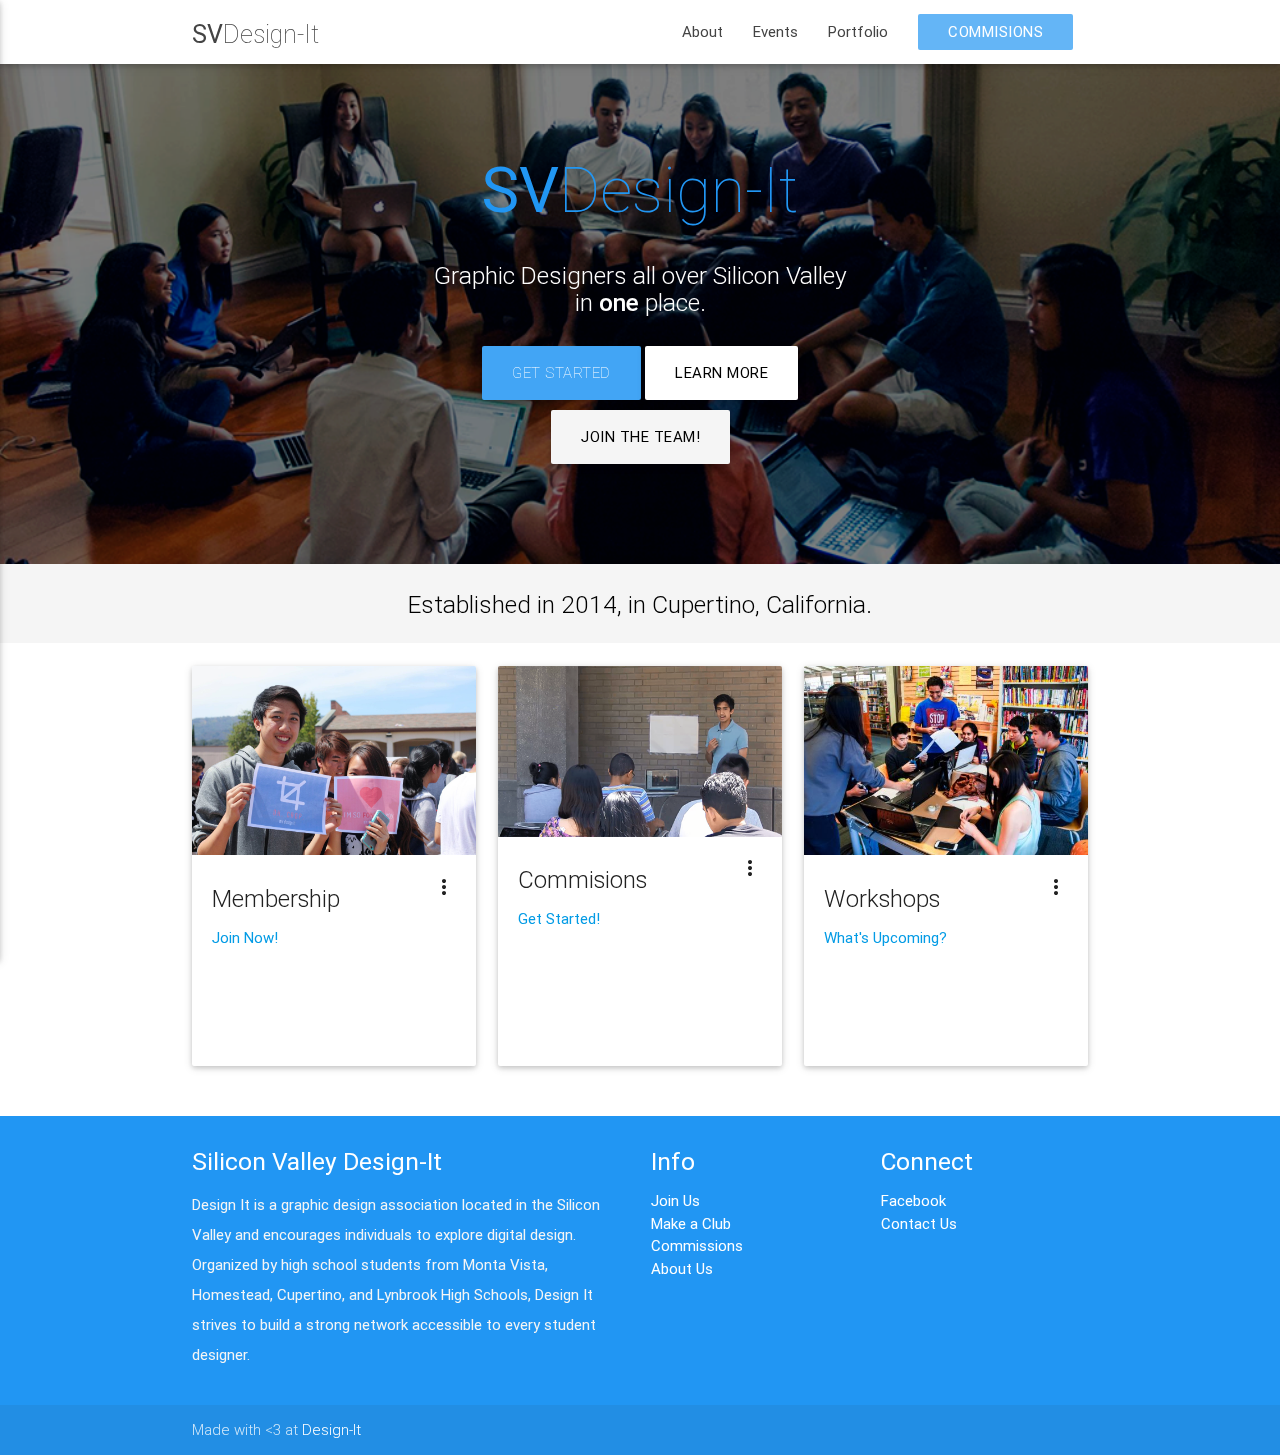
<file: index.html>
<!DOCTYPE html>
<html lang="en">
<head>
  <meta http-equiv="Content-Type" content="text/html; charset=UTF-8"/>
  <meta name="viewport" content="width=device-width, initial-scale=1, maximum-scale=1.0, user-scalable=no"/>
  <link rel="stylesheet" href="https://cdnjs.cloudflare.com/ajax/libs/animate.css/3.5.2/animate.min.css">

  <title>Silicon Valley Design-It</title>

  <!-- CSS  -->
  <link href="https://fonts.googleapis.com/icon?family=Material+Icons" rel="stylesheet">
  <link href="css/materialize.css" type="text/css" rel="stylesheet" media="screen,projection"/>
  <link href="css/style.css" type="text/css" rel="stylesheet" media="screen,projection"/>
  <style>
  #logo{
    font-size: 25px;
  }
  .weight{
    font-weight: lighter;
  }
  #ask{
    background-color: #f5f5f5;
  }
  #load_screen{
	background: #fff;
	opacity: 1;
	position: fixed;
    z-index:10;
	top: 0px;
	width: 100%;
	height: 1600px;
 }
 #load_screen > #loading{
	color:#FFF;
	width:120px;
	height:24px;
	margin: 300px auto;
 }
 .space{
   padding: 5px;
 }

 </style>
</head>

<body>
<div id="load_screen"><div id="loading">loading document</div></div>
  <nav class="transparent" role="navigation">
    <div class="nav-wrapper container">
      <a id="logo-container" href="index.html" class="brand-logo"><span id="logo">SV<span class="weight">Design-It</span></span></a>
      <ul class="right hide-on-med-and-down">
        <li><a href="about.html">About</a></li>
        <li><a href="events.html">Events</a></li>
        <li><a href="portfolio.html">Portfolio</a></li>
        <li><a href="commisions.html"class="waves-effect waves-light blue lighten-2 btn z-depth-0">Commisions</a></li>
      </ul>
      <ul id="nav-mobile" class="side-nav">
        <li><a href="about.html">About</a></li>
        <li><a href="events.html">Events</a></li>
        <li><a href="portfolio.html">Portfolio</a></li>
        <li><a href="commisions.html">Commisions</a></li>      </ul>
      <a href="index.html" data-activates="nav-mobile" class="button-collapse"><i class="material-icons">menu</i></a>
    </div>
  </nav>

  <div id="index-banner" class="parallax-container">
    <div class="section no-pad-bot">
      <div class="container">
        <br><br>
        <h1 class="header center blue-text blue-lighten-2 animated fadeInDown">SV<span class="weight">Design-It</span></h1>
        <div class="row center">
          <h5 class="header col s12 light white-text">Graphic Designers all over Silicon Valley<br>in <strong>one</strong> place.</h5>
        </div>
        <div class="row center">
          <a href="about.html"  class="btn-large waves-effect waves-light blue lighten-1"><span class="weight">Get Started</span></a>
          <a href="#learn"  class="btn-large waves-effect waves-light black-text white z-depth-1">Learn More</a>
          <div class="space"></div>
          <a  class="btn-large waves-effect waves-light black-text grey lighten-4 z-depth-1 animated wobble" href="https://docs.google.com/document/d/1emFvAKXNBnwnF85l_Po4W4bmSJLCtCNG5DQdGZ8zGAU/edit?usp=sharing", 4000)">Join The Team!</a>
        </div>
        <br><br>
      </div>
    </div>
    <div class="parallax"><img src="images/bg2.png" ></div>
  </div>

  <div class="section" id="ask">
    <div class="container">
      <center><h5 class="header col s12 light black-text">Established in 2014, in Cupertino, California.    </h5>
    </div>
  </div>

  <div class="container">
    <div class="section">
  <div class="row" id="learn">
       <div class="col s12 m4">
         <div class="card medium">
           <div class="card-image waves-effect waves-block waves-light">
             <img class="activator" src="images/promo1.jpg">
           </div>
           <div class="card-content">
   <span class="card-title activator grey-text text-darken-4">Membership<i class="material-icons right">more_vert</i></span>
   <p><a href="https://docs.google.com/forms/d/e/1FAIpQLSfvrk7toWFTqjBstyLBvbohVYLNB1J-5grRZd-rmRKyLDX29Q/viewform?c=0&w=1">Join Now!</a></p>
 </div>
 <div class="card-reveal">
   <span class="card-title grey-text text-darken-4">Membership<i class="material-icons right">close</i></span>
   <p><strong>Design forums</strong> – Get feedback on your designs through a friendly network of Design It members.<br>
<strong>Design showcases</strong> – Display your designs on specific dates and get chances to work with big time companies.<br>
<strong>Socials</strong> – Have fun relaxing and hanging out with other members at parks, restaurants, and participate in activities such as bowling, Sky High and Laser Quest.
</p>
 </div>
         </div>
       </div>

       <div class="col s12 m4">
         <div class="card medium">
           <div class="card-image waves-effect waves-block waves-light">
   <img class="activator" src="images/workshop.png">
 </div>
 <div class="card-content">
   <span class="card-title activator grey-text text-darken-4">Commisions<i class="material-icons right">more_vert</i></span>
   <p><a href="commisions.html">Get Started!</a></p>
 </div>
 <div class="card-reveal">
   <span class="card-title grey-text text-darken-4">Commisions<i class="material-icons right">close</i></span>
   <p>Silicon Valley Design It assists local organizations, both student-lead and professional, in designing fliers to promote specific events hosted by the organization.<br>
     Need a commisions? <a href="commisions.html"class="waves-effect waves-blue btn-flat">Click Here</a></p>

 </div>
         </div>
       </div>

       <div class="col s12 m4">
         <div class="card medium">
           <div class="card-image waves-effect waves-block waves-light">
   <img class="activator" src="images/workshops.jpg">
 </div>
 <div class="card-content">
   <span class="card-title activator grey-text text-darken-4">Workshops<i class="material-icons right">more_vert</i></span>
   <p><a href="events.html">What's Upcoming?</a></p>
 </div>
 <div class="card-reveal">
   <span class="card-title grey-text text-darken-4">Workshops<i class="material-icons right">close</i></span>
   <p>Design It hosts workshops and guest speaker events to culminate the community’s digital design interest. We update our members on all upcoming events!
</p>
 </div>
         </div>
       </div>
     </div>

   </div>
 </div>


  <footer class="page-footer blue">
    <div class="container">
       <div class="row">
        <div class="col l6 s12">
          <h5 class="white-text">Silicon Valley Design-It</h5>
          <p class="grey-text text-lighten-4">Design It is a graphic design association located in the Silicon Valley and encourages individuals to explore digital design. Organized by high school students from Monta Vista, Homestead, Cupertino, and Lynbrook High Schools, Design It strives to build a strong network accessible to every student designer. </p>


        </div>
        <div class="col l3 s12">
          <h5 class="white-text">Info</h5>
          <ul>
            <li><a class="white-text" href="https://goo.gl/forms/3kGh4WbuJKeaUEZl2">Join Us</a></li>
            <li><a class="white-text" href="mailto:svdesignit@gmail.com">Make a Club</a></li>
            <li><a class="white-text" href="https://goo.gl/forms/nIIcmO9BBz0YETEr1">Commissions</a></li>
            <li><a class="white-text" href="about.html">About Us</a></li>
          </ul>
        </div>
        <div class="col l3 s12">
          <h5 class="white-text">Connect</h5>
          <ul>
            <li><a class="white-text" href="https://www.facebook.com/svdesignit">Facebook</a></li>
            <li><a class="white-text" href="mailto:svdesignit@gmail.com ">Contact Us</a></li>

          </ul>
        </div>
      </div>
    </div>
  </div>
    <div class="footer-copyright">
      <div class="container">
      Made with <3 at <a class="white-text text-lighten-3" href="http://svdesignit.org">Design-It</a>
      </div>
    </div>
  </footer>


  <!--  Scripts-->
  <script src="https://code.jquery.com/jquery-2.1.1.min.js"></script>
  <script src="js/materialize.js"></script>
  <script src="js/init.js"></script>
  <script>
  window.addEventListener("load", function(){
	var load_screen = document.getElementById("load_screen");
	document.body.removeChild(load_screen);
});

function openTab(){
  window.open("https://docs.google.com/forms/d/e/1FAIpQLSdEyEqZsPzPUu-rF6DtT9piKThGUy02ou56nNk9PVrJ-osKPw/viewform");

}
</script>

  </body>
</html>
</file>
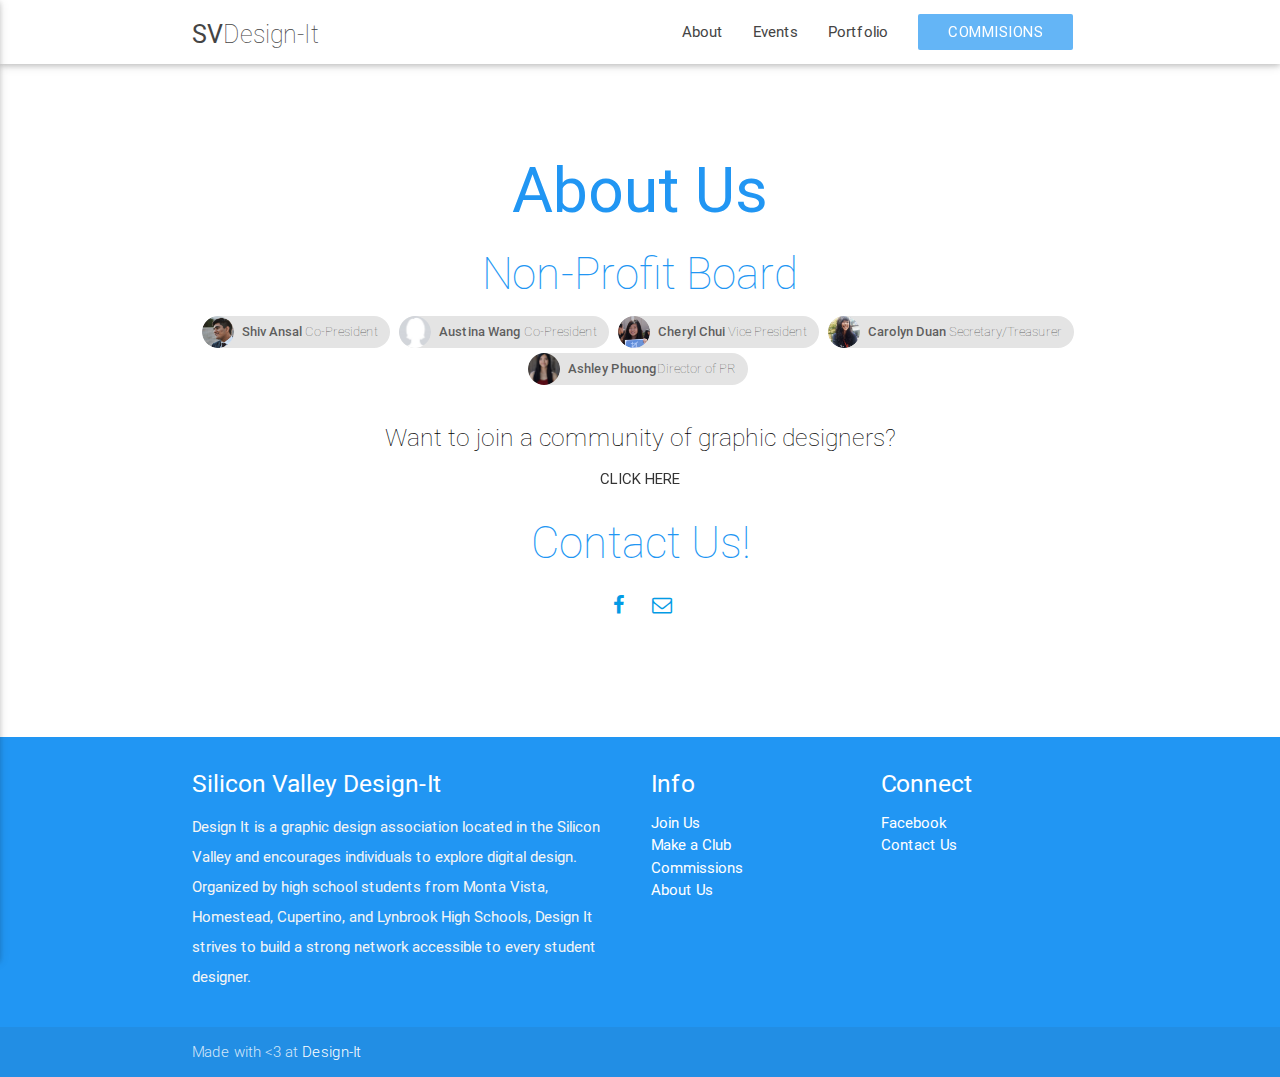
<file: about.html>
<!DOCTYPE html>
<html lang="en">
<head>
  <meta http-equiv="Content-Type" content="text/html; charset=UTF-8"/>
  <meta name="viewport" content="width=device-width, initial-scale=1, maximum-scale=1.0, user-scalable=no"/>
  <link rel="stylesheet" href="https://cdnjs.cloudflare.com/ajax/libs/animate.css/3.5.2/animate.min.css">

  <title>Silicon Valley Design-It</title>

  <!-- CSS  -->
  <link href="https://fonts.googleapis.com/icon?family=Material+Icons" rel="stylesheet">
  <link href="css/materialize.css" type="text/css" rel="stylesheet" media="screen,projection"/>
  <link href="css/style.css" type="text/css" rel="stylesheet" media="screen,projection"/>
  <link rel="stylesheet" href="font-awesome-4.6.3/css/font-awesome.min.css">

  <style>
  #logo{
    font-size: 25px;
  }
  .weight{
    font-weight: lighter;
  }
  #ask{
    background-color: #f5f5f5;
  }
  #font{
    font-size: 15px;
  }
  </style>
</head>
<body>
  <nav class="transparent" role="navigation">
    <div class="nav-wrapper container">
      <a id="logo-container" href="index.html" class="brand-logo"><span id="logo">SV<span class="weight">Design-It</span></span></a>
      <ul class="right hide-on-med-and-down">
        <li><a href="about.html">About</a></li>
        <li><a href="events.html">Events</a></li>
        <li><a href="portfolio.html">Portfolio</a></li>
        <li><a href="commisions.html"class="waves-effect waves-light blue lighten-2 btn z-depth-0">Commisions</a></li>

      </ul>

     <ul id="nav-mobile" class="side-nav">
        <li><a href="about.html">About</a></li>
        <li><a href="events.html">Events</a></li>
        <li><a href="portfolio.html">Portfolio</a></li>
        <li><a href="commisions.html">Commisions</a></li>      </ul>
      <a href="index.html" data-activates="nav-mobile" class="button-collapse"><i class="material-icons">menu</i></a>
    </div>
  </nav>


  <div id="index-banner" class="">
    <div class="section no-pad-bot">
      <div class="container">

            <br><br>
            <h1 class="header center blue-text blue-lighten-2 animated fadeInDown">About Us</span></h1>
            <h3 class="header center blue-text blue-lighten-2"><span class="weight">Non-Profit Board</span></h3>
            <center>

            <div class="chip">
              <img src="images/shiv.png" alt="Contact Person">
              Shiv Ansal <span class="weight">Co-President</span>
            </div>
            <div class="chip">
              <img src="images/austina.png" alt="Contact Person">
              Austina Wang <span class="weight">Co-President</span>
            </div>
            <div class="chip">
              <img src="images/cheryl.png" alt="Contact Person">
              Cheryl Chui <span class="weight">Vice President</span>
            </div>
            <div class="chip">
              <img src="images/carolyn.png" alt="Contact Person">
              Carolyn Duan <span class="weight">Secretary/Treasurer</span>
            </div>
            <div class="chip">
              <img src="images/ashley.png" alt="Contact Person">
                Ashley Phuong<span class="weight">Director of PR</span>
            </div>
          </center>
          <br>
          <center>
          <h5 class="header center black-text blue-lighten-2"><span class="weight">Want to join a community of graphic designers?</span></h5>
          <a href="https://docs.google.com/document/d/1emFvAKXNBnwnF85l_Po4W4bmSJLCtCNG5DQdGZ8zGAU/edit?usp=sharing" class="waves-effect waves-blue btn-flat">Click Here</a>
          <!-- https://goo.gl/forms/3kGh4WbuJKeaUEZl2 -->
        </center>

          <h3 class="header center blue-text blue-lighten-2"><span class="weight">Contact Us!</span></h3>
        <center>
          <a href="https://www.facebook.com/svdesignit">
          <span class="fa-stack fa-lg">

            <i class="fa fa-facebook fa-stack-1x"></i>
          </span>
          </a>
          <a href="mailto:svdesignit@gmail.com">
          <span class="fa-stack fa-lg">

            <i class="fa fa-envelope-o fa-stack-1x"></i>
          </span>
          </a>

        </center>



      </div>
          </div>
        </div>
</div>
</div>

<br>
<br>
<br>
<br>
<br>
<footer class="page-footer blue">
  <div class="container">
     <div class="row">
      <div class="col l6 s12">
        <h5 class="white-text">Silicon Valley Design-It</h5>
        <p class="grey-text text-lighten-4">Design It is a graphic design association located in the Silicon Valley and encourages individuals to explore digital design. Organized by high school students from Monta Vista, Homestead, Cupertino, and Lynbrook High Schools, Design It strives to build a strong network accessible to every student designer. </p>


      </div>
      <div class="col l3 s12">
        <h5 class="white-text">Info</h5>
        <ul>
          <li><a class="white-text" href="https://goo.gl/forms/3kGh4WbuJKeaUEZl2">Join Us</a></li>
          <li><a class="white-text" href="mailto:svdesignit@gmail.com">Make a Club</a></li>
          <li><a class="white-text" href="https://goo.gl/forms/nIIcmO9BBz0YETEr1">Commissions</a></li>
          <li><a class="white-text" href="about.html">About Us</a></li>
        </ul>
      </div>
      <div class="col l3 s12">
        <h5 class="white-text">Connect</h5>
        <ul>
          <li><a class="white-text" href="https://www.facebook.com/svdesignit">Facebook</a></li>
          <li><a class="white-text" href="mailto:svdesignit@gmail.com ">Contact Us</a></li>

        </ul>
      </div>
    </div>
  </div>
</div>
  <div class="footer-copyright">
    <div class="container">
    Made with <3 at <a class="white-text text-lighten-3" href="http://svdesignit.org">Design-It</a>
    </div>
  </div>
</footer>


  <!--  Scripts-->
  <script src="https://code.jquery.com/jquery-2.1.1.min.js"></script>
  <script src="js/materialize.js"></script>
  <script src="js/init.js"></script>

  </body>
</html>
</file>
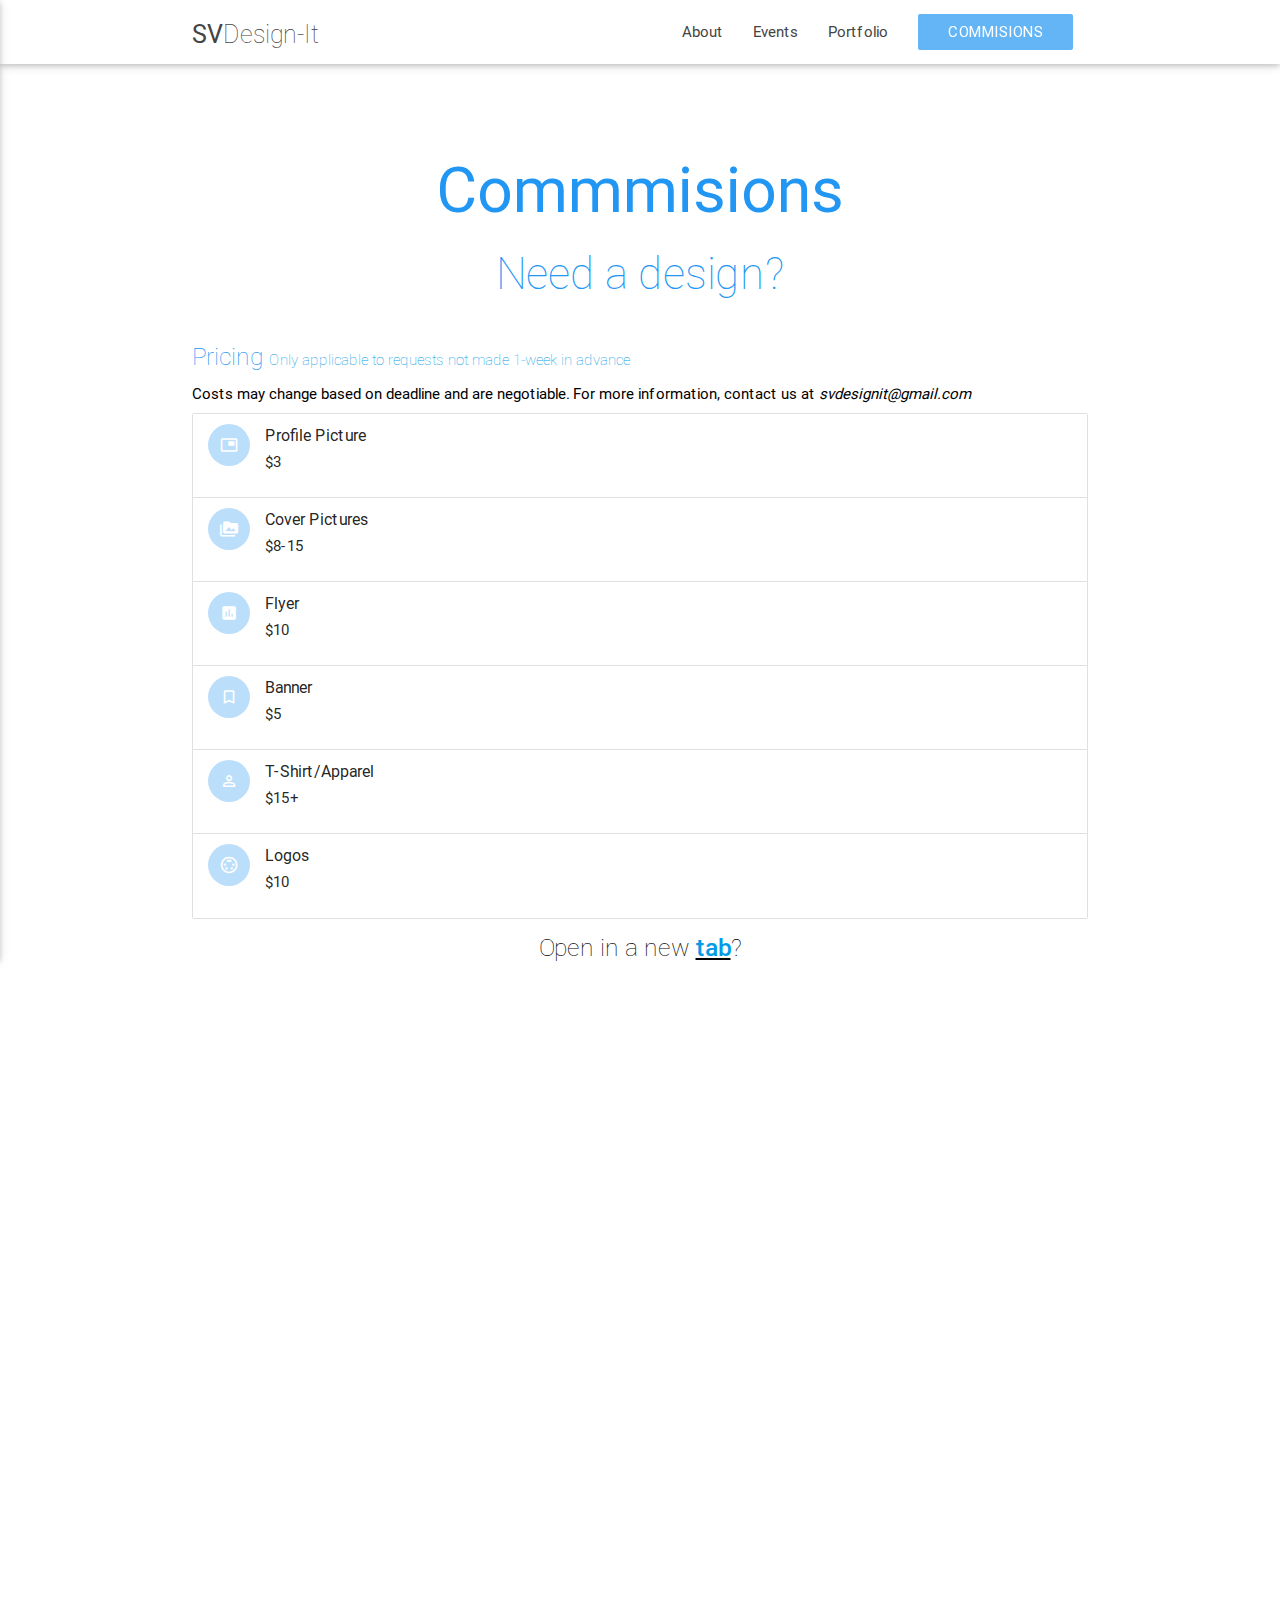
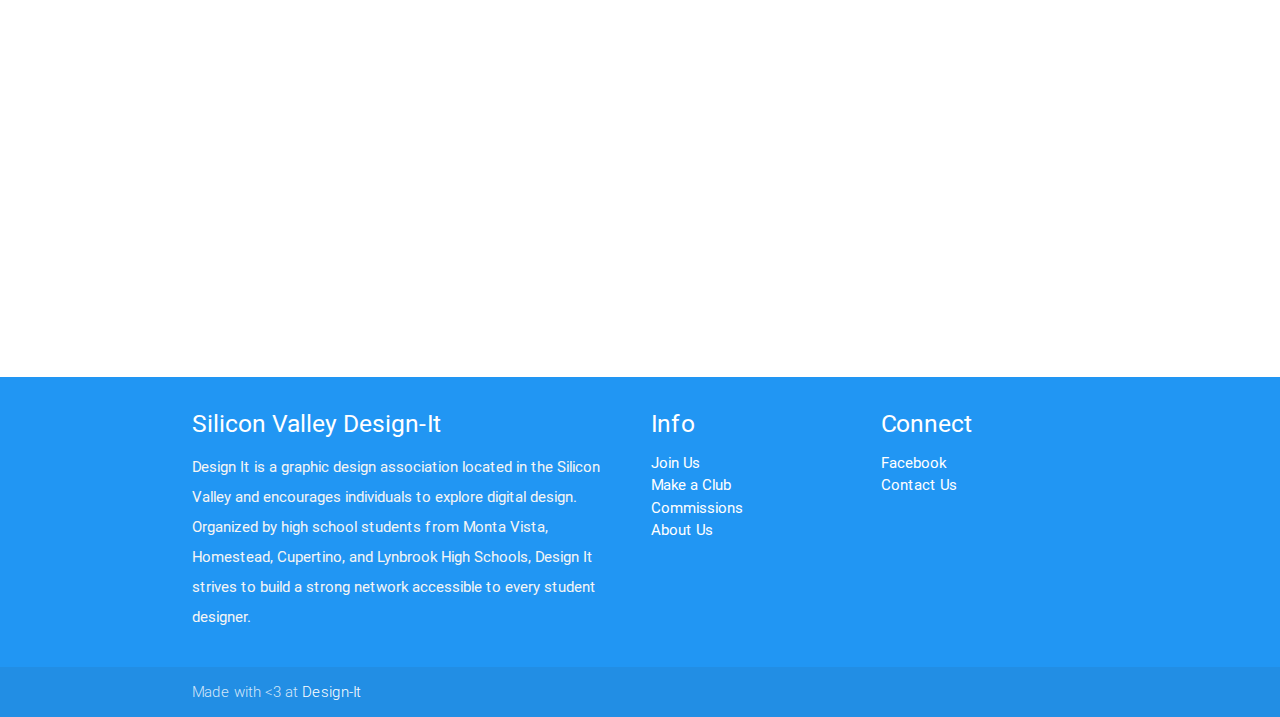
<file: commisions.html>
<!DOCTYPE html>
<html lang="en">
<head>
  <meta http-equiv="Content-Type" content="text/html; charset=UTF-8"/>
  <meta name="viewport" content="width=device-width, initial-scale=1, maximum-scale=1.0, user-scalable=no"/>
  <title>Silicon Valley Design-It</title>

  <!-- CSS  -->
  <link href="https://fonts.googleapis.com/icon?family=Material+Icons" rel="stylesheet">
  <link href="css/materialize.css" type="text/css" rel="stylesheet" media="screen,projection"/>
  <link rel="stylesheet" href="https://cdnjs.cloudflare.com/ajax/libs/animate.css/3.5.2/animate.min.css">
  <link href="css/style.css" type="text/css" rel="stylesheet" media="screen,projection"/>
  <style>
  #logo{
    font-size: 25px;
  }
  .weight{
    font-weight: lighter;
  }
  #ask{
    background-color: #f5f5f5;
  }
  #font{
    font-size: 15px;
  }
  #question{
    font-size: 15px;
    color: black;
  }
  #tab:hover{
    color:orange;

  }
  </style>
</head>
<body>
  <nav class="transparent" role="navigation">
    <div class="nav-wrapper container">
      <a id="logo-container" href="index.html" class="brand-logo"><span id="logo">SV<span class="weight">Design-It</span></span></a>
      <ul class="right hide-on-med-and-down">
        <li><a href="about.html">About</a></li>
        <li><a href="events.html">Events</a></li>
        <li><a href="portfolio.html">Portfolio</a></li>
        <li><a href="commisions.html"class="waves-effect waves-light blue lighten-2 btn z-depth-0">Commisions</a></li>

      </ul>

     <ul id="nav-mobile" class="side-nav">
        <li><a href="about.html">About</a></li>
        <li><a href="events.html">Events</a></li>
        <li><a href="portfolio.html">Portfolio</a></li>
        <li><a href="commisions.html">Commisions</a></li>      </ul>
      <a href="index.html" data-activates="nav-mobile" class="button-collapse"><i class="material-icons">menu</i></a>
    </div>
  </nav>


  <div id="index-banner" class="">
    <div class="section no-pad-bot">
      <div class="container">
        <br><br>
        <h1 class="header center blue-text blue-lighten-2 animated fadeInDown">Commmisions</span></h1>
        <h3 class="header center blue-text blue-lighten-2"><span class="weight">Need a design?</span></h3>
      </div>
    </div>
  </div>
  <div class="section no-pad-bot">
    <div class="container">
      <h5 class="header  blue-text blue-lighten-2"><span class="weight">Pricing <a id="font">Only applicable to requests not made 1-week in advance</a></span></h5>
      <a id="question">Costs may change based on deadline and are negotiable. For more information, contact us at <i>svdesignit@gmail.com</i></a>

  <ul class="collection">
     <li class="collection-item avatar">
       <i class="material-icons circle blue lighten-4">picture_in_picture</i>
       <span class="title">Profile Picture</span>
       <p>$3
       </p>
     </li>
     <li class="collection-item avatar">
       <i class="material-icons circle blue lighten-4">perm_media</i>
       <span class="title">Cover Pictures</span>
       <p>$8-15
       </p>
     </li>

     <li class="collection-item avatar">
       <i class="material-icons circle blue lighten-4">insert_chart</i>
       <span class="title">Flyer</span>
       <p>$10
       </p>
     </li>
     <li class="collection-item avatar">
       <i class="medium material-icons circle blue lighten-4">turned_in_not</i>
       <span class="title">Banner</span>
       <p>$5
       </p>
     </li>
     <li class="collection-item avatar">
       <i class="material-icons circle blue lighten-4">perm_identity</i>
       <span class="title">T-Shirt/Apparel</span>
       <p>$15+
       </p>
     </li>
     <li class="collection-item avatar">
       <i class="material-icons circle blue lighten-4">settings_input_svideo</i>
       <span class="title">Logos</span>
       <p>$10
       </p>
     </li>
   </ul>
   <h5 class="header center black-text "><span class="weight">Open in a new <u><strong><a id="tab" onclick="openTab()">tab</a></strong></u>?</span></h5>

   <center>
   <iframe src="https://docs.google.com/forms/d/e/1FAIpQLSdoopQmBZCKHQiFsZS8UZc99DIWIhLidJdbIwJTLSXz_Q3GhA/viewform?embedded=true" width="700" height="1000" frameborder="0" marginheight="0" marginwidth="0">Loading...</iframe>
 </center>
</div>
</div>
<footer class="page-footer blue">
  <div class="container">
     <div class="row">
      <div class="col l6 s12">
        <h5 class="white-text">Silicon Valley Design-It</h5>
        <p class="grey-text text-lighten-4">Design It is a graphic design association located in the Silicon Valley and encourages individuals to explore digital design. Organized by high school students from Monta Vista, Homestead, Cupertino, and Lynbrook High Schools, Design It strives to build a strong network accessible to every student designer. </p>


      </div>
      <div class="col l3 s12">
        <h5 class="white-text">Info</h5>
        <ul>
          <li><a class="white-text" href="https://goo.gl/forms/3kGh4WbuJKeaUEZl2">Join Us</a></li>
          <li><a class="white-text" href="mailto:svdesignit@gmail.com">Make a Club</a></li>
          <li><a class="white-text" href="https://goo.gl/forms/nIIcmO9BBz0YETEr1">Commissions</a></li>
          <li><a class="white-text" href="about.html">About Us</a></li>
        </ul>
      </div>
      <div class="col l3 s12">
        <h5 class="white-text">Connect</h5>
        <ul>
          <li><a class="white-text" href="https://www.facebook.com/svdesignit">Facebook</a></li>
          <li><a class="white-text" href="mailto:svdesignit@gmail.com ">Contact Us</a></li>

        </ul>
      </div>
    </div>
  </div>
</div>
  <div class="footer-copyright">
    <div class="container">
    Made with <3 at <a class="white-text text-lighten-3" href="http://svdesignit.org">Design-It</a>
    </div>
  </div>
</footer>


  <!--  Scripts-->
  <script src="https://code.jquery.com/jquery-2.1.1.min.js"></script>
  <script src="js/materialize.js"></script>
  <script src="js/init.js"></script>
  <script>
    function openTab(){
      window.open("https://docs.google.com/forms/d/e/1FAIpQLSdoopQmBZCKHQiFsZS8UZc99DIWIhLidJdbIwJTLSXz_Q3GhA/viewform?c=0&w=1");

    }
  </script>

  </body>
</html>
</file>
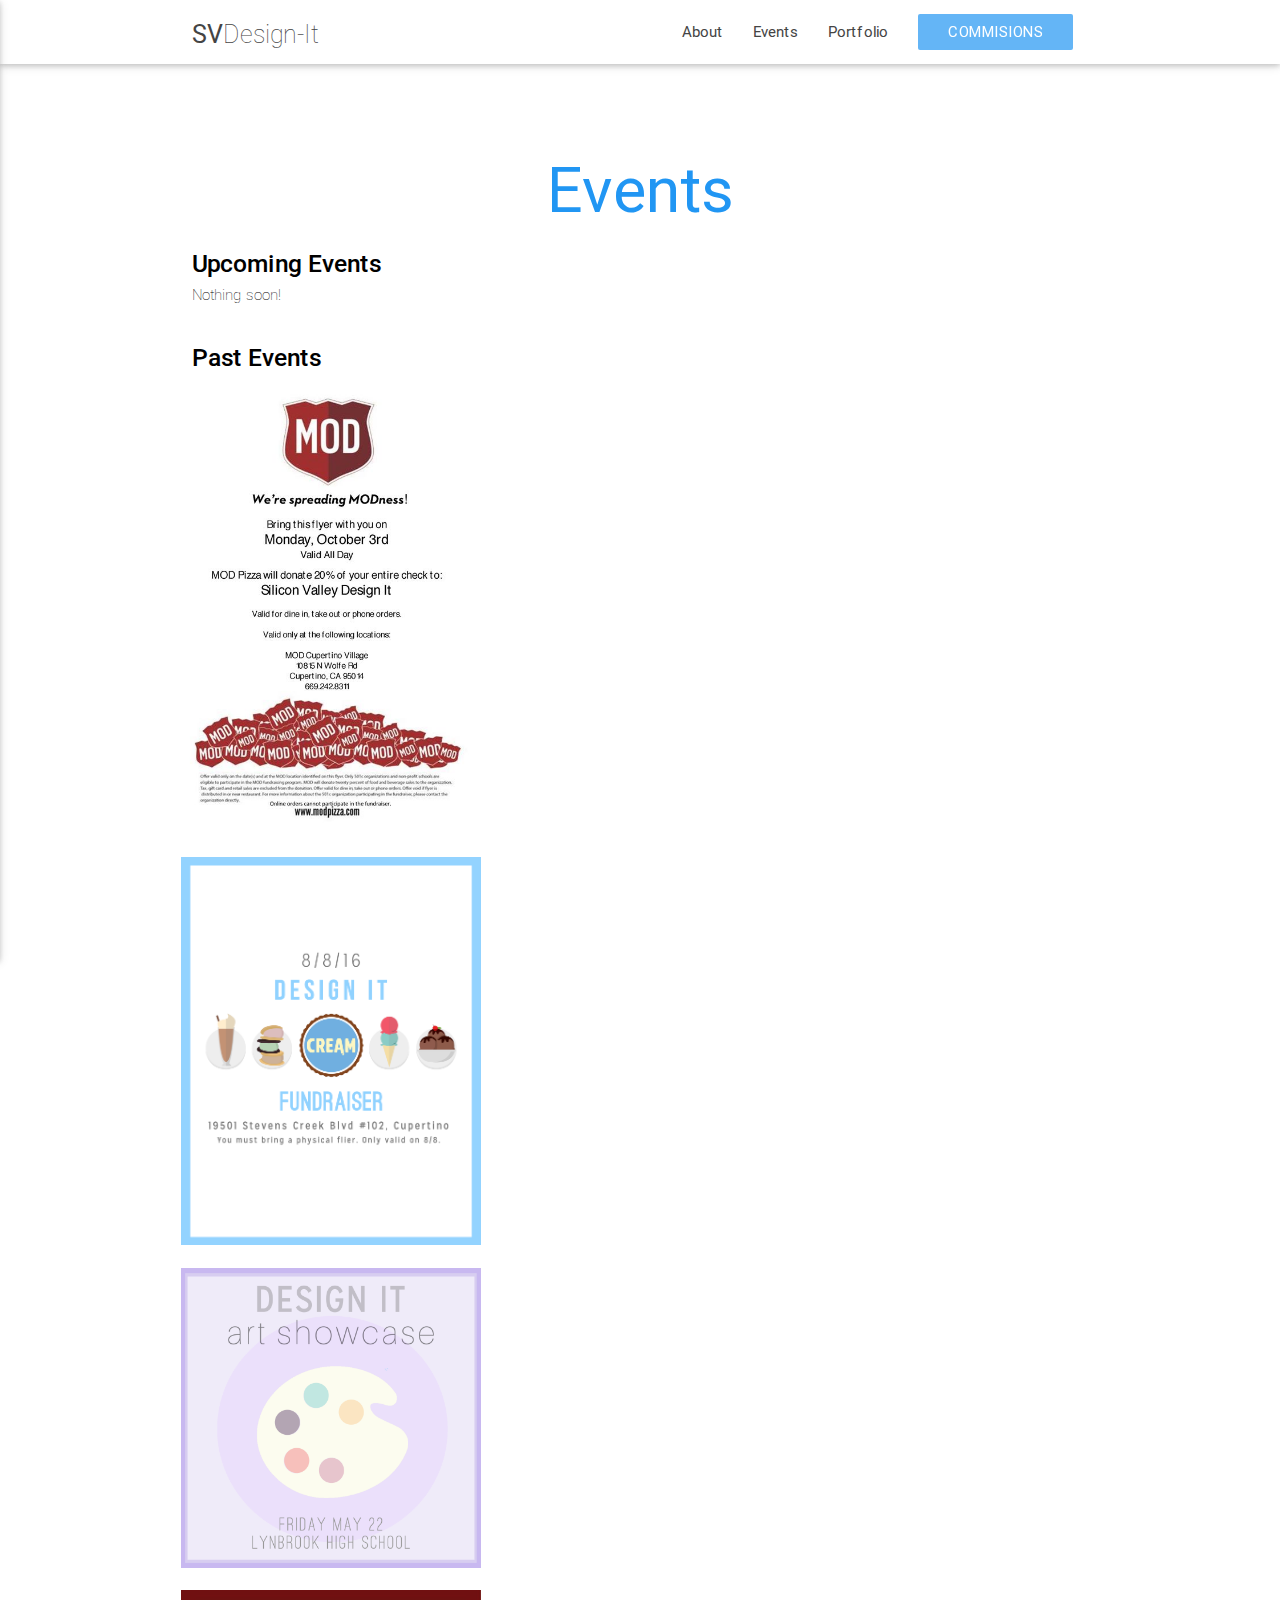
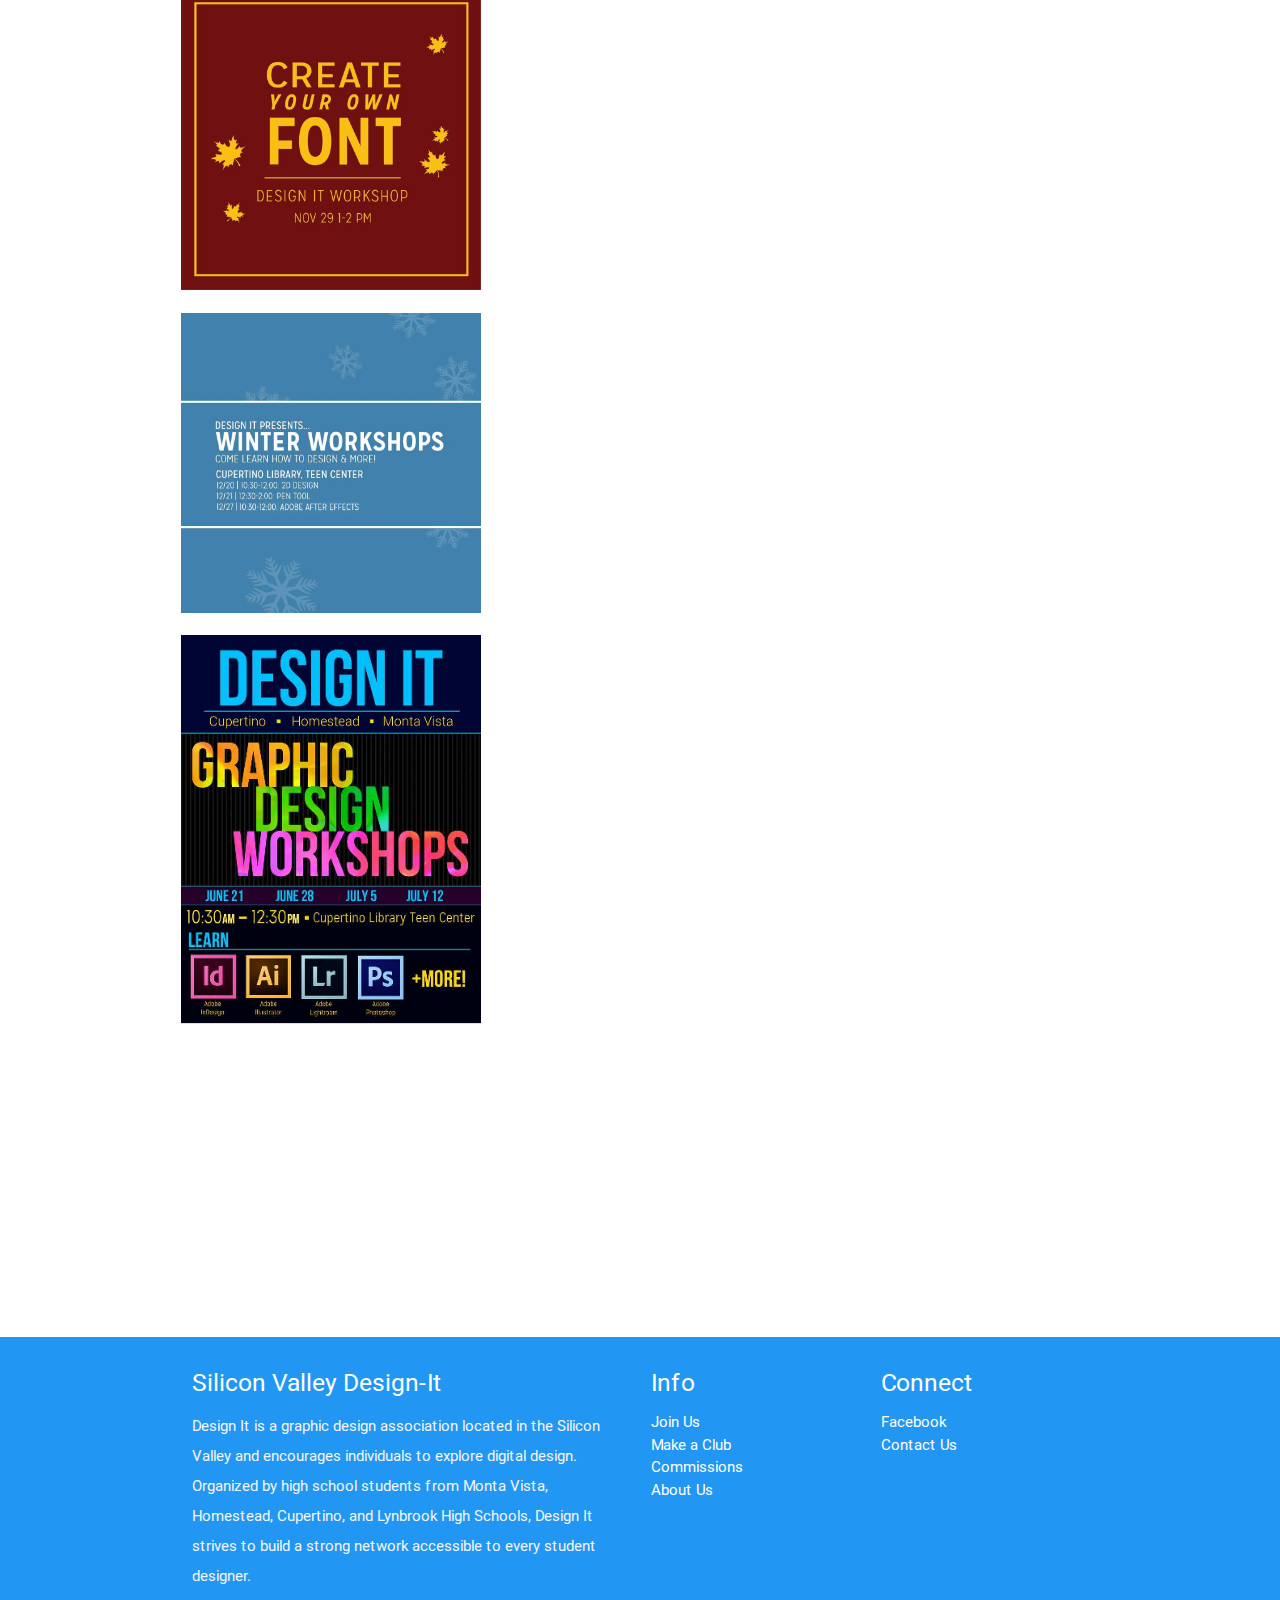
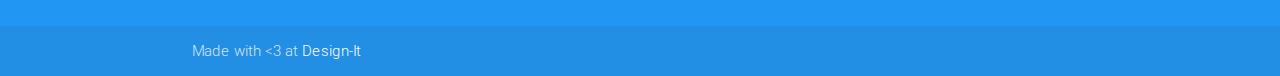
<file: events.html>
<!DOCTYPE html>
<html lang="en">
<head>
  <meta http-equiv="Content-Type" content="text/html; charset=UTF-8"/>
  <meta name="viewport" content="width=device-width, initial-scale=1, maximum-scale=1.0, user-scalable=no"/>
  <title>Silicon Valley Design-It</title>

  <!-- CSS  -->
  <link href="https://fonts.googleapis.com/icon?family=Material+Icons" rel="stylesheet">
  <link rel="stylesheet" href="https://cdnjs.cloudflare.com/ajax/libs/animate.css/3.5.2/animate.min.css">
  <link href="css/materialize.css" type="text/css" rel="stylesheet" media="screen,projection"/>
  <link href="css/style.css" type="text/css" rel="stylesheet" media="screen,projection"/>
  <style>
  #logo{
    font-size: 25px;
  }
  .weight{
    font-weight: lighter;
  }
  #ask{
    background-color: #f5f5f5;
  }
  #font{
    font-size: 15px;
  }
  #question{
    font-size: 15px;
    color: black;
  }
  </style>
</head>
<body>
  <nav class="transparent" role="navigation">
    <div class="nav-wrapper container">
      <a id="logo-container" href="index.html" class="brand-logo"><span id="logo">SV<span class="weight">Design-It</span></span></a>
      <ul class="right hide-on-med-and-down">
        <li><a href="about.html">About</a></li>
        <li><a href="events.html">Events</a></li>
        <li><a href="portfolio.html">Portfolio</a></li>
        <li><a href="commisions.html"class="waves-effect waves-light blue lighten-2 btn z-depth-0">Commisions</a></li>

      </ul>

     <ul id="nav-mobile" class="side-nav">
        <li><a href="about.html">About</a></li>
        <li><a href="events.html">Events</a></li>
        <li><a href="portfolio.html">Portfolio</a></li>
        <li><a href="commisions.html">Commisions</a></li>      </ul>
      <a href="index.html" data-activates="nav-mobile" class="button-collapse"><i class="material-icons">menu</i></a>
    </div>
  </nav>


  <div id="index-banner" class="">
    <div class="section no-pad-bot">
      <div class="container">
        <br><br>
        <h1 class="header center blue-text blue-lighten-2 animated fadeInDown">Events</span></h1>
        <h5 class="header black-text"><span class="weight"><strong>Upcoming Events</strong></span></h5>
        <h6 class="header black-text"><span class="weight">Nothing soon!</span></h6>




        <br>
          <h5 class="header black-text"><span class="weight"><strong>Past Events</strong></span></h5>
          <div class = "row center">
          <img class="materialboxed" width="300" src="images/mod.jpg">
          <br>
          <img class="materialboxed" width="300" src="images/cream.png">
          <br>
          <img class="materialboxed" width="300" src="images/showcase.png">
          <br>
          <img class="materialboxed" width="300" src="images/font.jpg">
          <br>
          <img class="materialboxed" width="300" src="images/winterworkshops.jpg">
          <br>
          <img class="materialboxed" width="300" src="images/flyer.png">
        </div>

        <br><br><br><br>
        <br><br><br><br>
        <br><br><br><br>
        <br>



      </div>
    </div>
  </div>

<footer class="page-footer blue">
  <div class="container">
     <div class="row">
      <div class="col l6 s12">
        <h5 class="white-text">Silicon Valley Design-It</h5>
        <p class="grey-text text-lighten-4">Design It is a graphic design association located in the Silicon Valley and encourages individuals to explore digital design. Organized by high school students from Monta Vista, Homestead, Cupertino, and Lynbrook High Schools, Design It strives to build a strong network accessible to every student designer. </p>


      </div>
      <div class="col l3 s12">
        <h5 class="white-text">Info</h5>
        <ul>
          <li><a class="white-text" href="https://goo.gl/forms/3kGh4WbuJKeaUEZl2">Join Us</a></li>
          <li><a class="white-text" href="mailto:svdesignit@gmail.com">Make a Club</a></li>
          <li><a class="white-text" href="https://goo.gl/forms/nIIcmO9BBz0YETEr1">Commissions</a></li>
          <li><a class="white-text" href="about.html">About Us</a></li>
        </ul>
      </div>
      <div class="col l3 s12">
        <h5 class="white-text">Connect</h5>
        <ul>
          <li><a class="white-text" href="https://www.facebook.com/svdesignit">Facebook</a></li>
          <li><a class="white-text" href="mailto:svdesignit@gmail.com ">Contact Us</a></li>

        </ul>
      </div>
    </div>
  </div>
</div>
  <div class="footer-copyright">
    <div class="container">
    Made with <3 at <a class="white-text text-lighten-3" href="http://svdesignit.org">Design-It</a>
    </div>
  </div>
</footer>


  <!--  Scripts-->
  <script src="https://code.jquery.com/jquery-2.1.1.min.js"></script>
  <script src="js/materialize.js"></script>
  <script src="js/init.js"></script>
  <script>
    function openTab(){
      window.open("https://docs.google.com/forms/d/e/1FAIpQLSdoopQmBZCKHQiFsZS8UZc99DIWIhLidJdbIwJTLSXz_Q3GhA/viewform?c=0&w=1");

    }
  </script>

  </body>
</html>
</file>
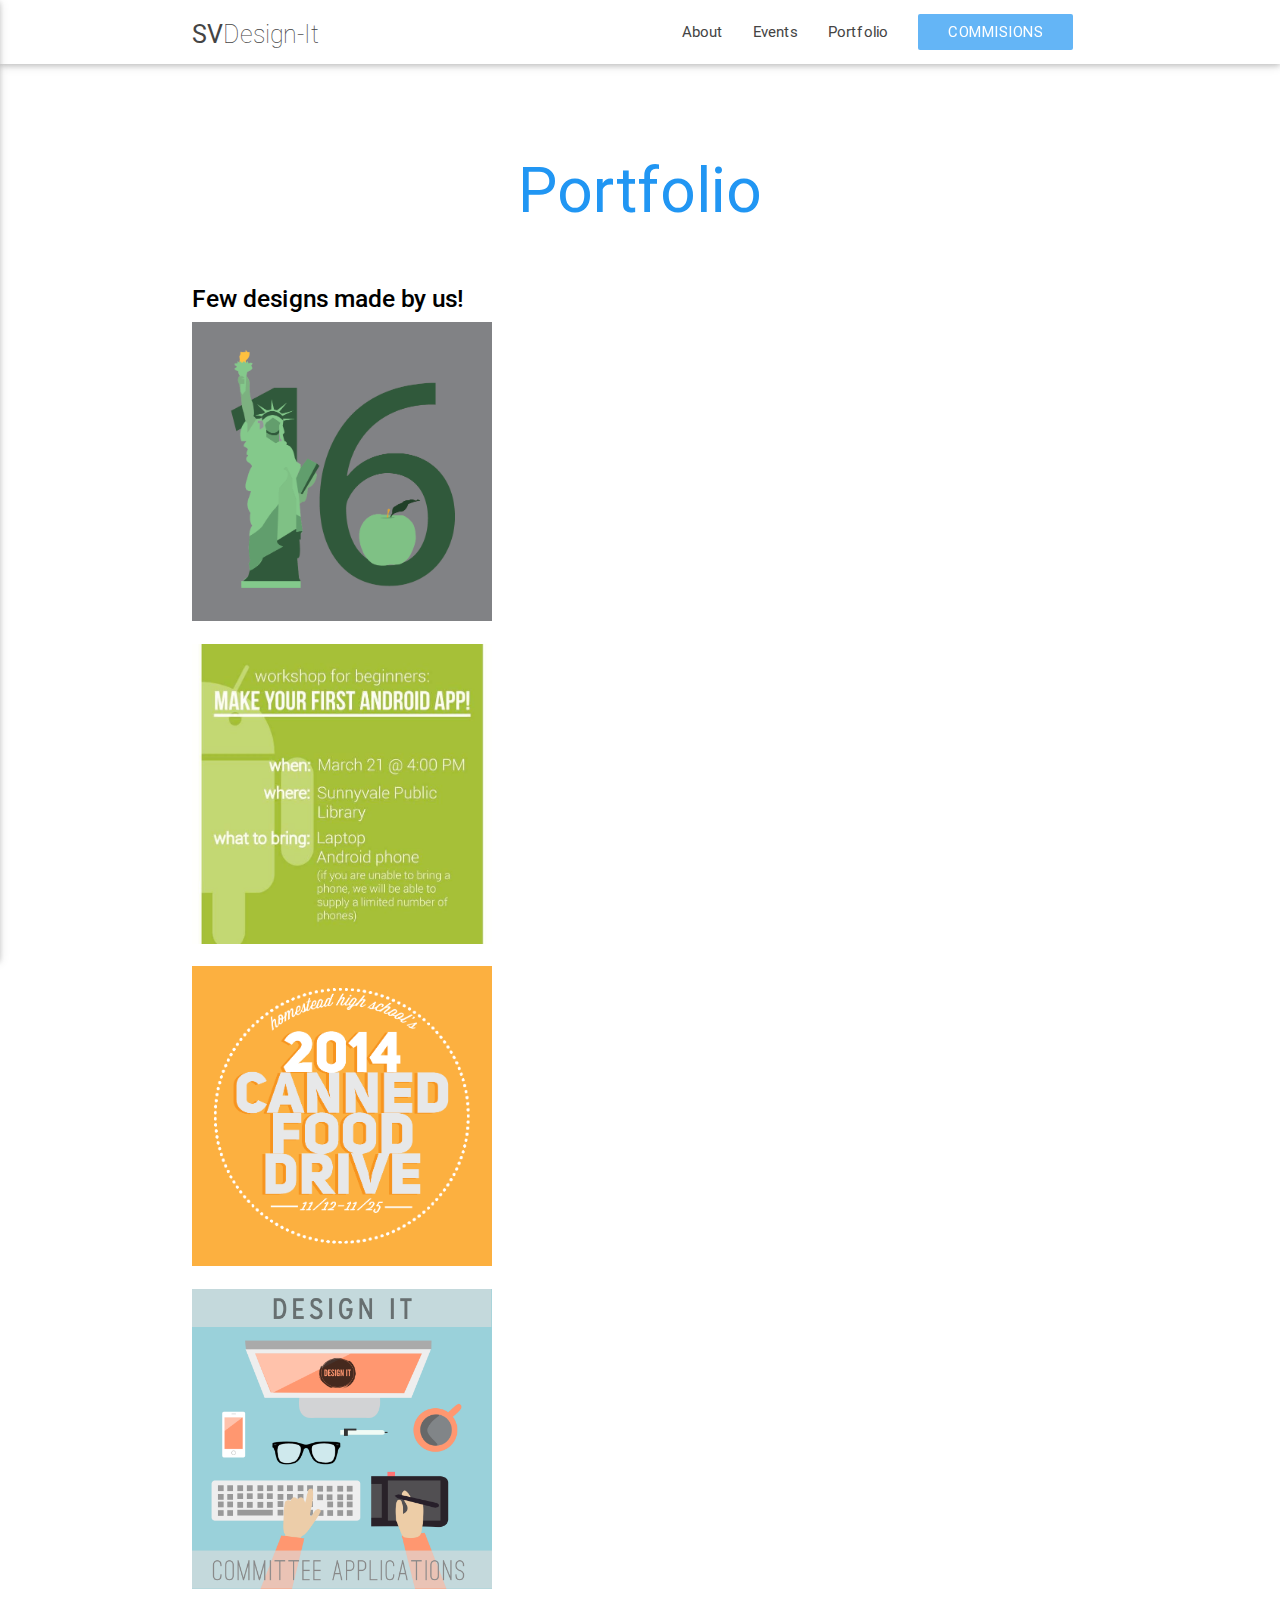
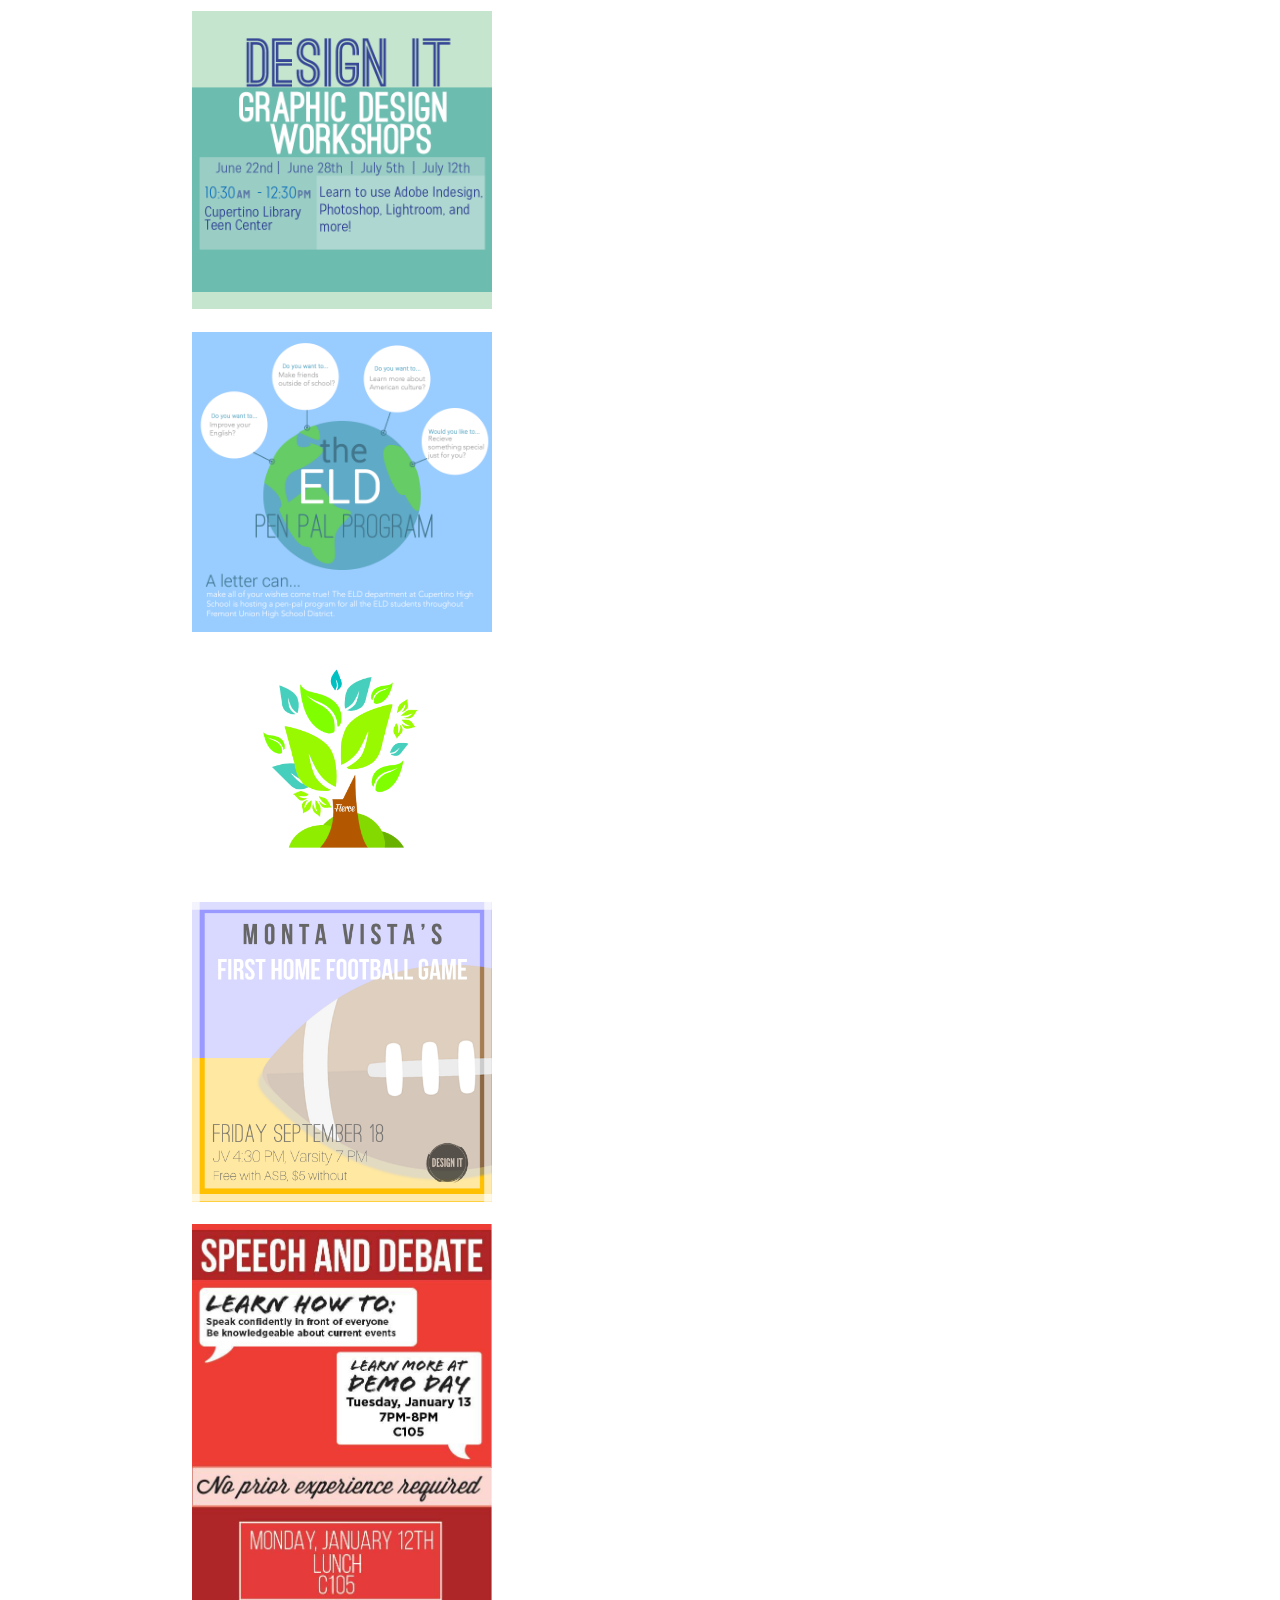
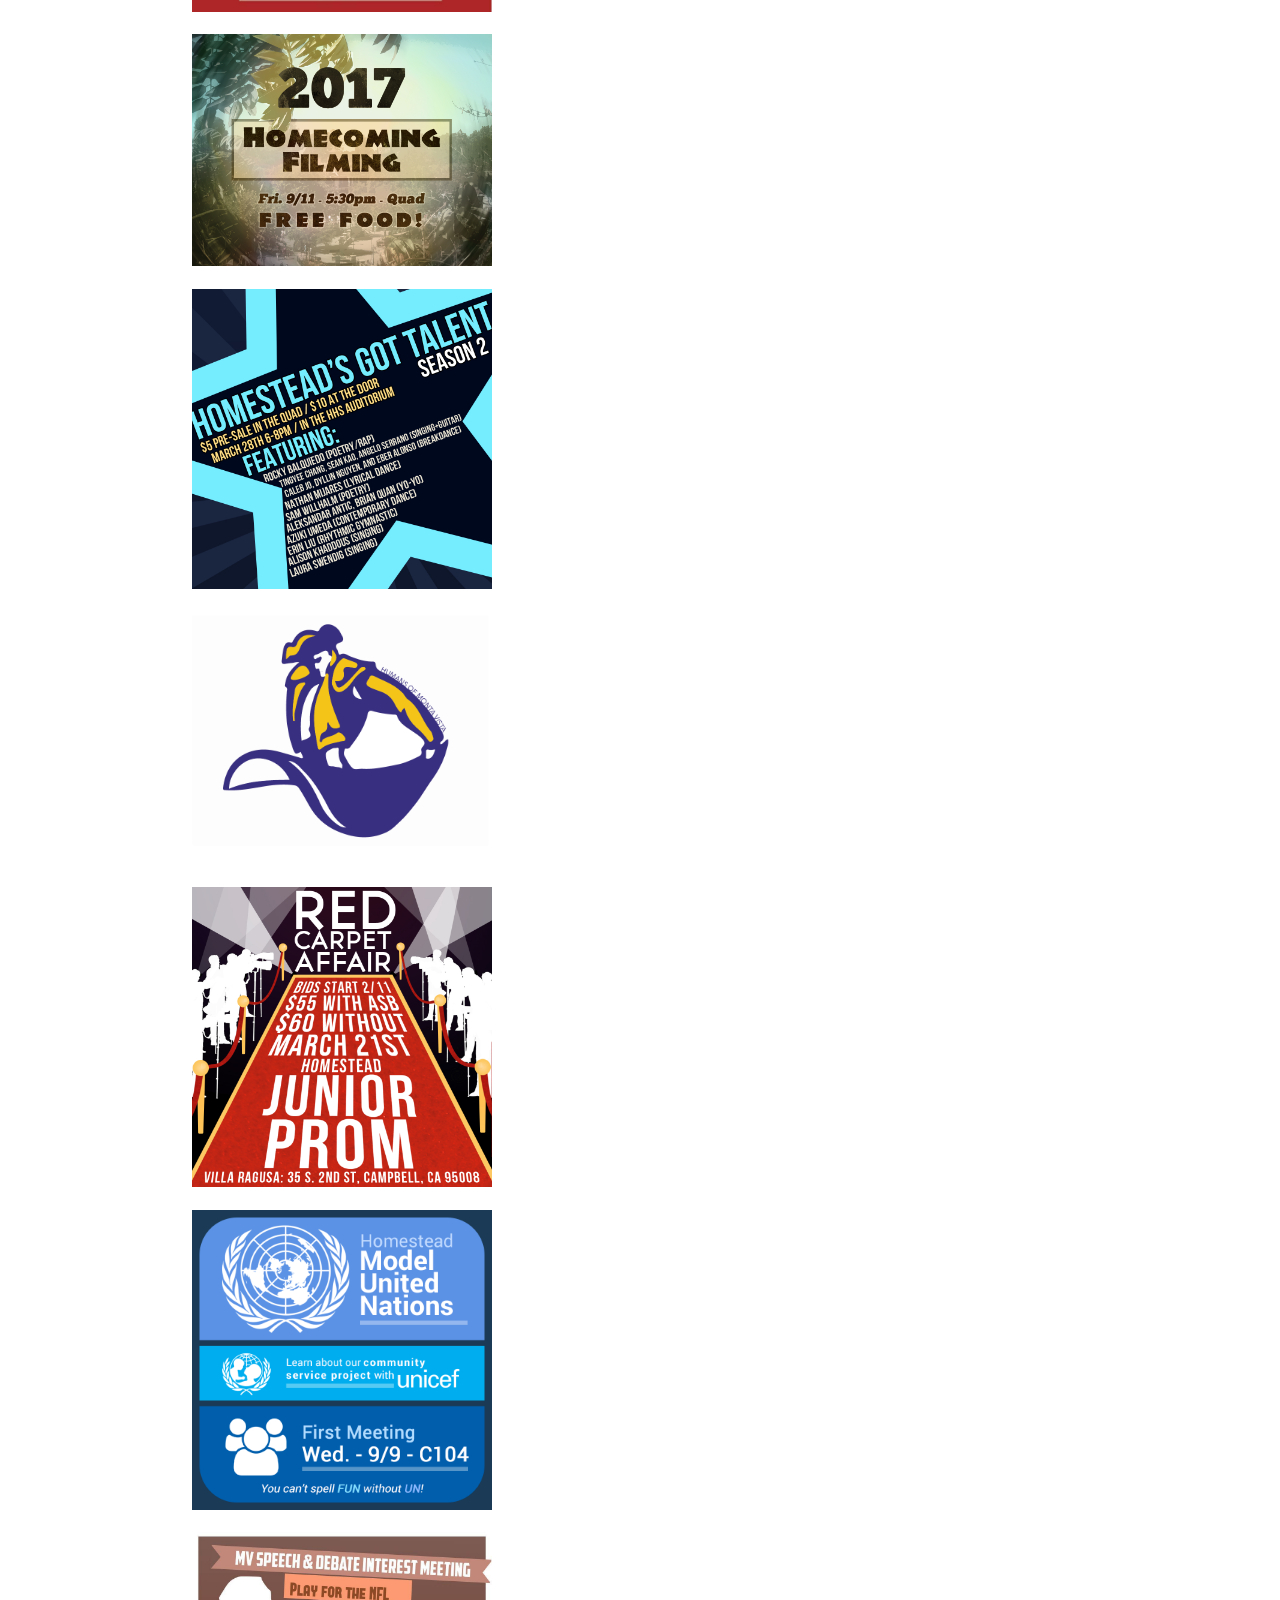
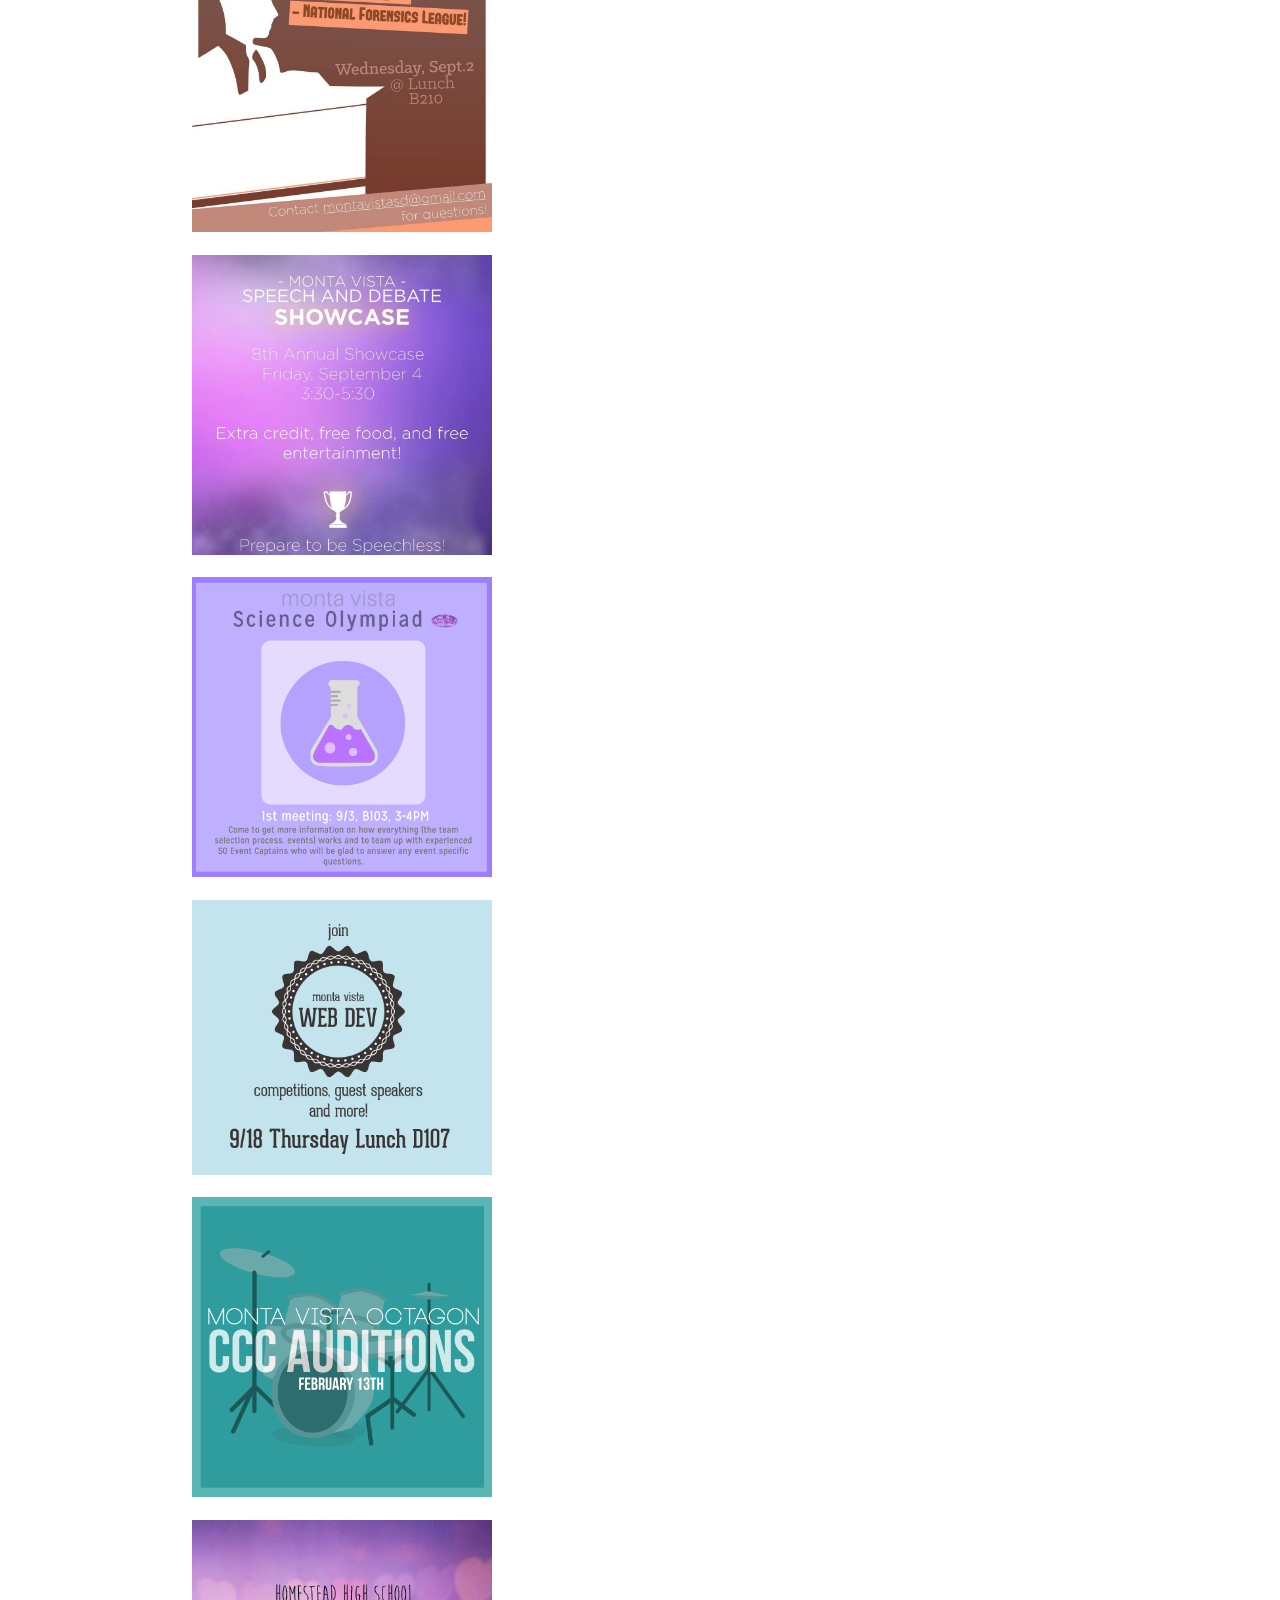
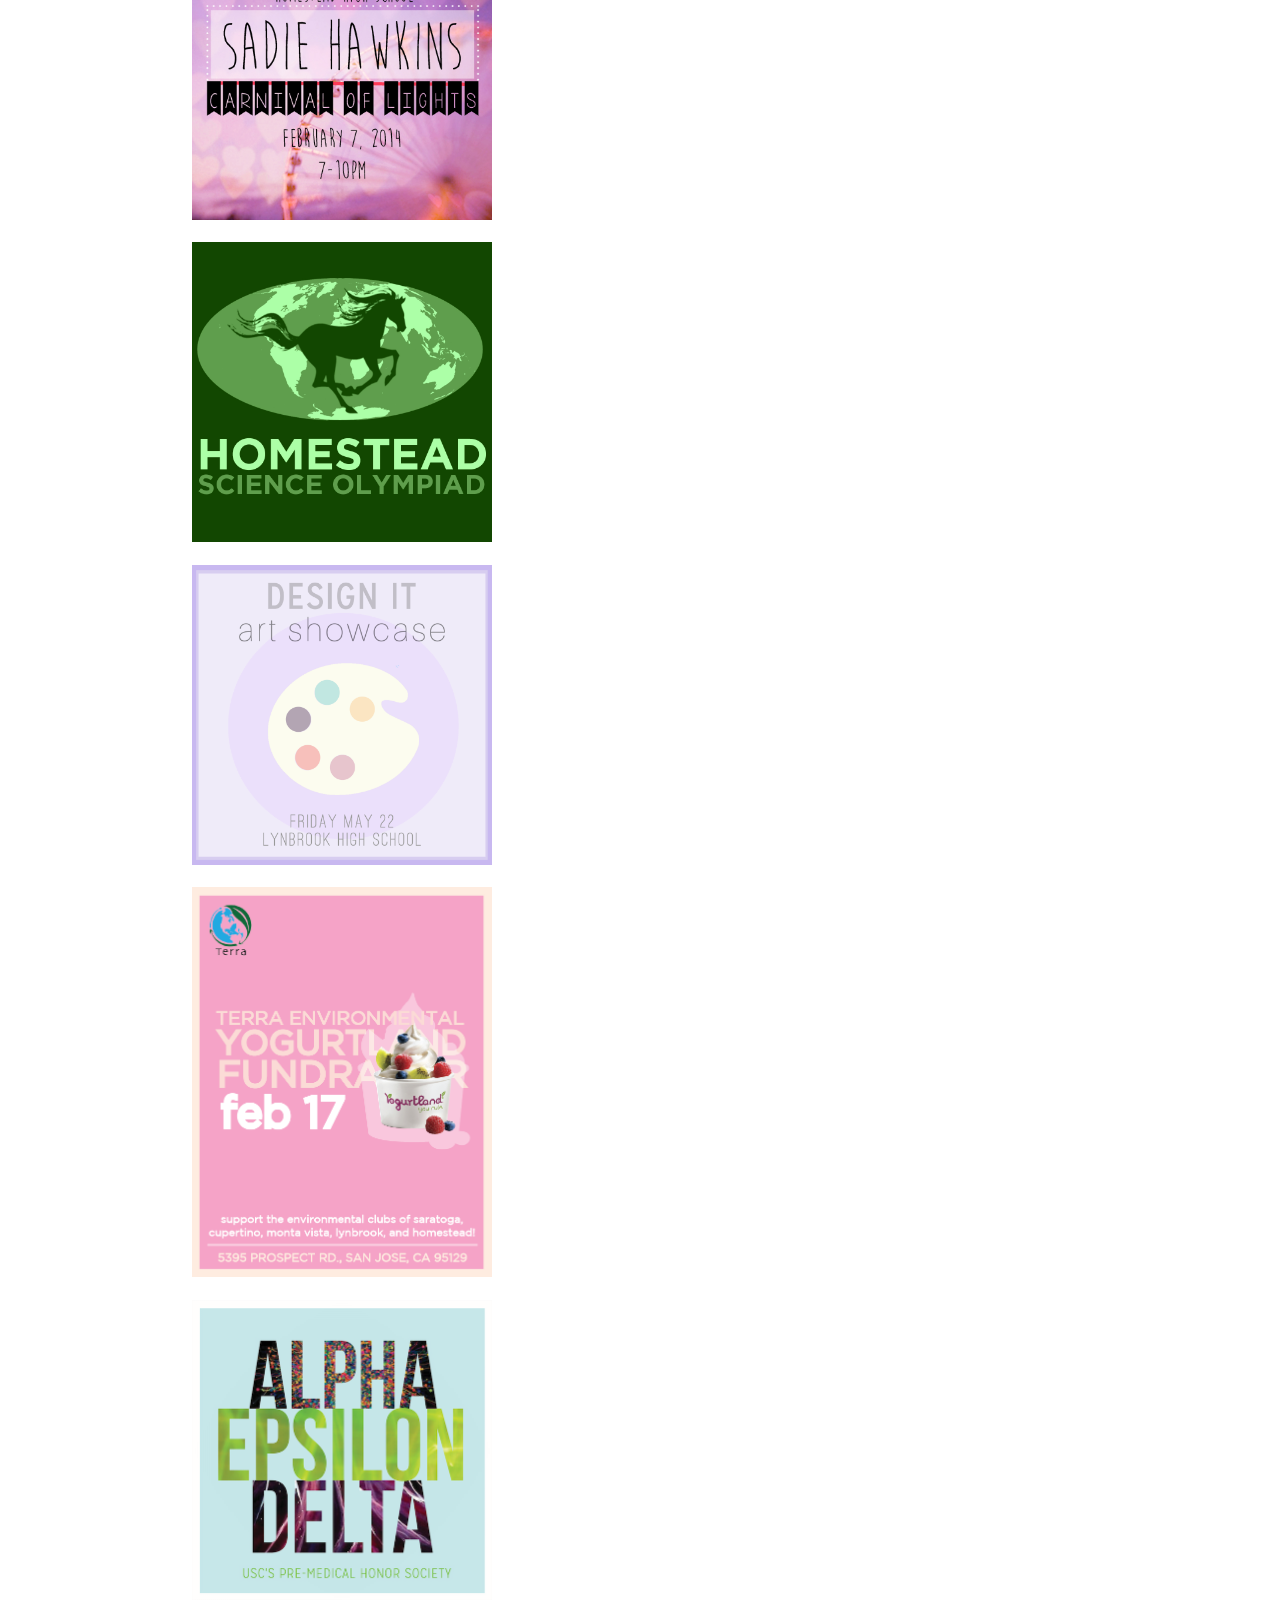
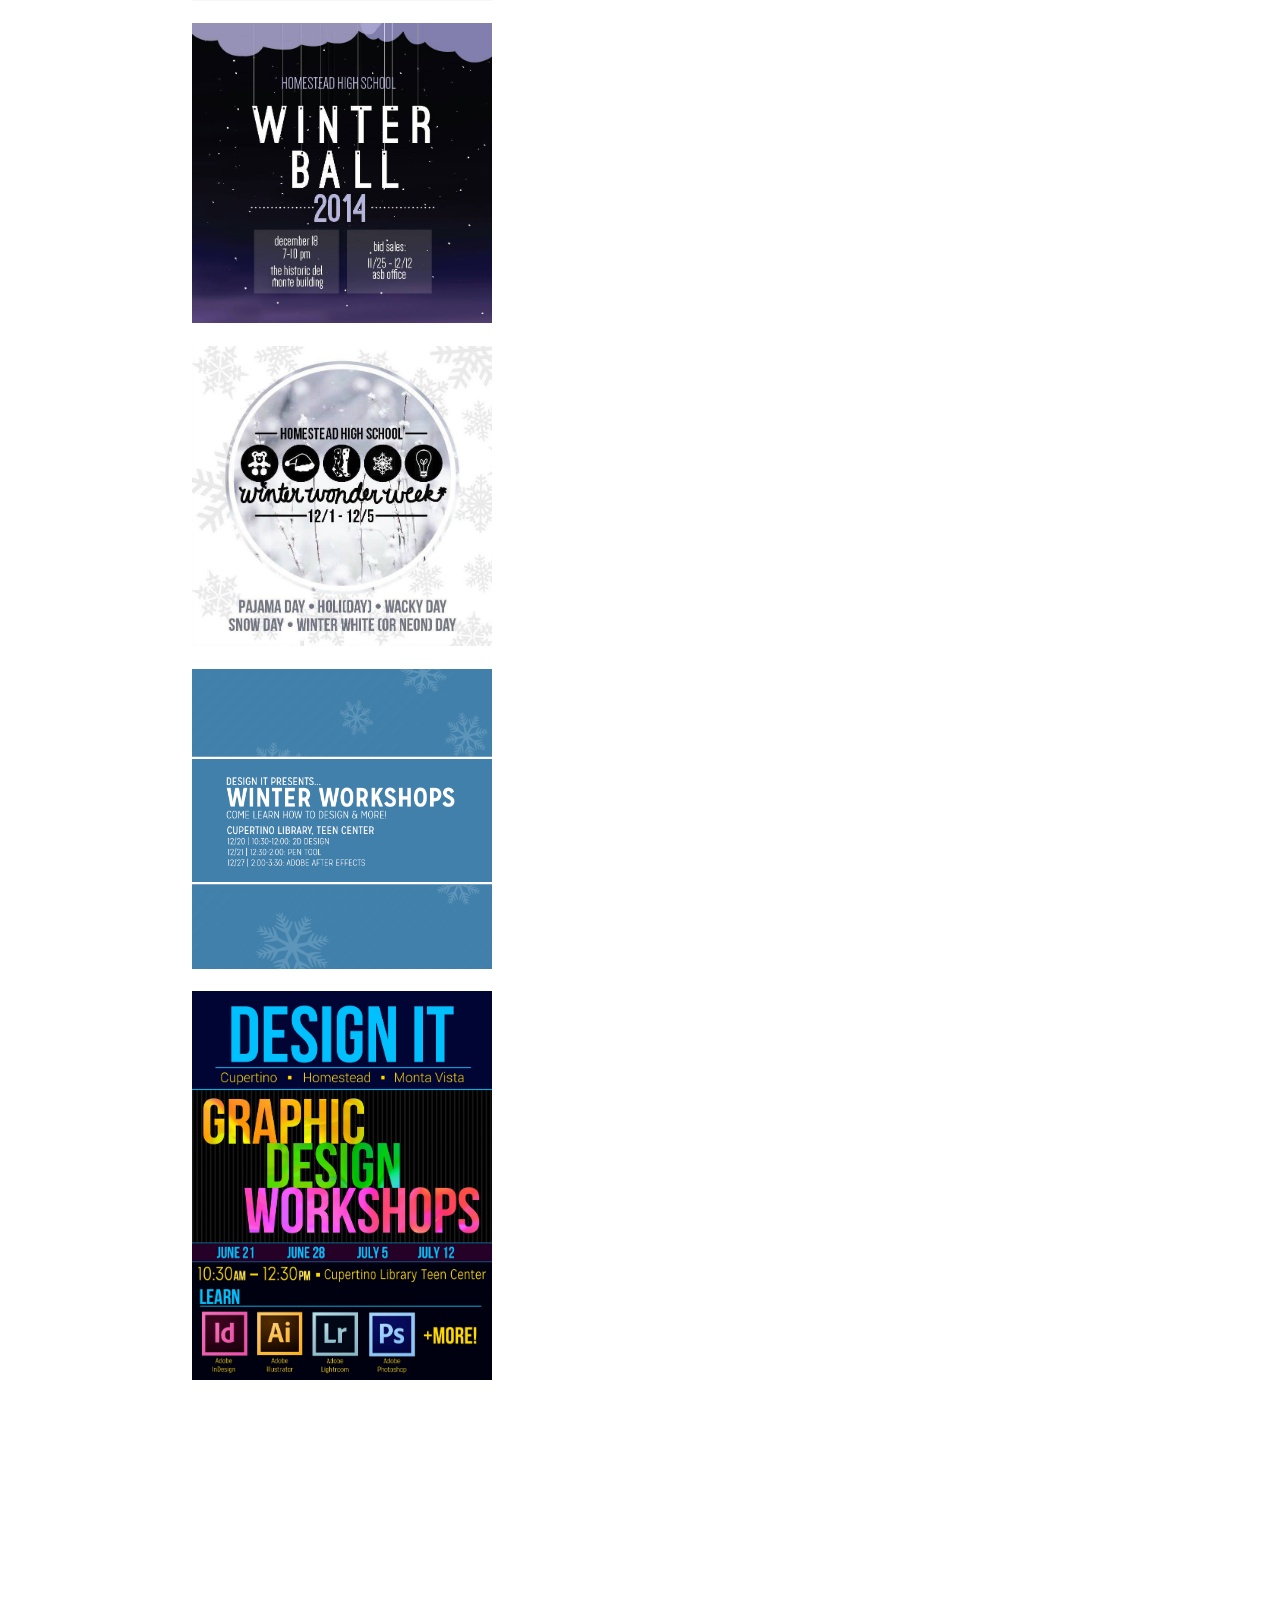
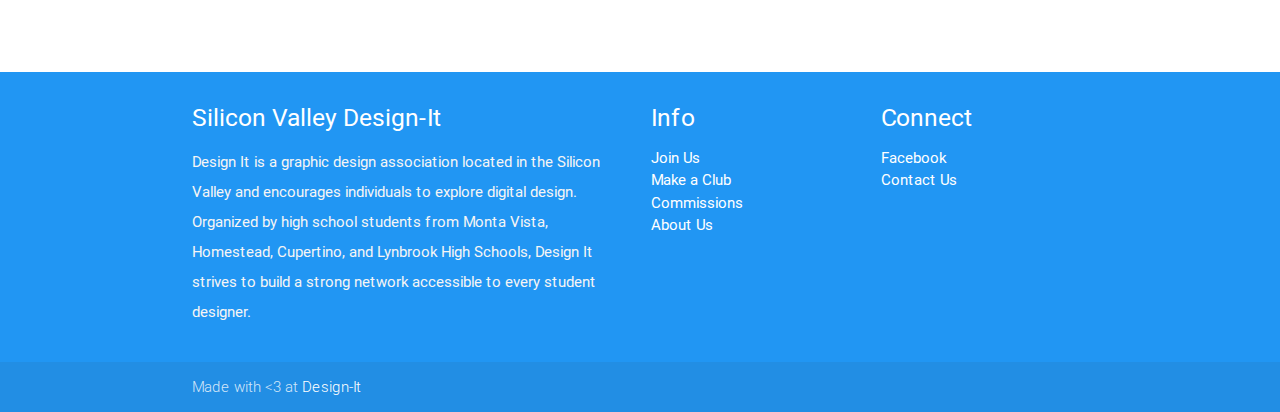
<file: portfolio.html>
<!DOCTYPE html>
<html lang="en">
<head>
  <meta http-equiv="Content-Type" content="text/html; charset=UTF-8"/>
  <meta name="viewport" content="width=device-width, initial-scale=1, maximum-scale=1.0, user-scalable=no"/>
  <title>Silicon Valley Design-It</title>

  <!-- CSS  -->
  <link href="https://fonts.googleapis.com/icon?family=Material+Icons" rel="stylesheet">
  <link href="css/materialize.css" type="text/css" rel="stylesheet" media="screen,projection"/>
  <link rel="stylesheet" href="https://cdnjs.cloudflare.com/ajax/libs/animate.css/3.5.2/animate.min.css">
  <link href="css/style.css" type="text/css" rel="stylesheet" media="screen,projection"/>
  <style>
  #logo{
    font-size: 25px;
  }
  .weight{
    font-weight: lighter;
  }
  #ask{
    background-color: #f5f5f5;
  }
  #font{
    font-size: 15px;
  }
  #question{
    font-size: 15px;
    color: black;
  }
  </style>
</head>
<body>
  <nav class="transparent" role="navigation">
    <div class="nav-wrapper container">
      <a id="logo-container" href="index.html" class="brand-logo"><span id="logo">SV<span class="weight">Design-It</span></span></a>
      <ul class="right hide-on-med-and-down">
        <li><a href="about.html">About</a></li>
        <li><a href="events.html">Events</a></li>
        <li><a href="portfolio.html">Portfolio</a></li>
        <li><a href="commisions.html"class="waves-effect waves-light blue lighten-2 btn z-depth-0">Commisions</a></li>

      </ul>

     <ul id="nav-mobile" class="side-nav">
        <li><a href="about.html">About</a></li>
        <li><a href="events.html">Events</a></li>
        <li><a href="portfolio.html">Portfolio</a></li>
        <li><a href="commisions.html">Commisions</a></li>      </ul>
      <a href="index.html" data-activates="nav-mobile" class="button-collapse"><i class="material-icons">menu</i></a>
    </div>
  </nav>


  <div id="index-banner" class="">
    <div class="section no-pad-bot">
      <div class="container">
        <br><br>
        <h1 class="header center blue-text blue-lighten-2">Portfolio</span></h1>

        <br>
        <h5 class="header black-text"><span class="weight"><strong>Few designs made by us!</strong></span></h5>
        <img class="materialboxed" width="300" src="images/commisions/16.png">
        <br>
        <img class="materialboxed" width="300" src="images/commisions/android.jpg">
        <br>
        <img class="materialboxed" width="300" src="images/commisions/CannedFoodDrive.png">
        <br>
        <img class="materialboxed" width="300" src="images/commisions/CommitteeApplications.png">
        <br>
        <img class="materialboxed" width="300" src="images/commisions/designitworkshop.png">
        <br>
        <img class="materialboxed" width="300" src="images/commisions/ELDPenPal.png">
        <br>
        <img class="materialboxed" width="300" src="images/commisions/FierceLogo.png">
        <br>
        <img class="materialboxed" width="300" src="images/commisions/footballgame2.png">
        <br>
        <img class="materialboxed" width="300" src="images/commisions/hhssd.jpg">
        <br>
        <img class="materialboxed" width="300" src="images/commisions/homecomingfilming.png">
        <br>
        <img class="materialboxed" width="300" src="images/commisions/HomesteadTalentShow.jpg">
        <br>
        <img class="materialboxed" width="300" src="images/commisions/HOMV.png">
        <br>
        <img class="materialboxed" width="300" src="images/commisions/JuniorProm2014.jpg">
        <br>
        <img class="materialboxed" width="300" src="images/commisions/modelun.png">
        <br>
        <img class="materialboxed" width="300" src="images/commisions/mvsdinterest.jpg">
        <br>
        <img class="materialboxed" width="300" src="images/commisions/mvsdshowcase.jpg">
        <br>
        <img class="materialboxed" width="300" src="images/commisions/MVSO.png">
        <br>
        <img class="materialboxed" width="300" src="images/commisions/mvwd.png">
        <br>
        <img class="materialboxed" width="300" src="images/commisions/octagon-ccc.png">
        <br>
        <img class="materialboxed" width="300" src="images/commisions/SadiesPoster.jpg">
        <br>
        <img class="materialboxed" width="300" src="images/commisions/ScienceOlympiad.jpg">
        <br>
        <img class="materialboxed" width="300" src="images/commisions/showcase.png">
        <br>
        <img class="materialboxed" width="300" src="images/commisions/TerraYogurtlandFundraiser.png">
        <br>
        <img class="materialboxed" width="300" src="images/commisions/uscaed.png">
        <br>
        <img class="materialboxed" width="300" src="images/commisions/WinterBall.jpg">
        <br>
        <img class="materialboxed" width="300" src="images/commisions/WinterWonderWeek.jpg">
        <br>
        <img class="materialboxed" width="300" src="images/commisions/WinterWorkshops.png">
        <br>
        <img class="materialboxed" width="300" src="images/commisions/SummerWorkshops.jpg">
        <br><br><br><br>
        <br><br><br><br>
        <br><br><br><br>
        <br>



      </div>
    </div>
  </div>

<footer class="page-footer blue">
  <div class="container">
     <div class="row">
      <div class="col l6 s12">
        <h5 class="white-text">Silicon Valley Design-It</h5>
        <p class="grey-text text-lighten-4">Design It is a graphic design association located in the Silicon Valley and encourages individuals to explore digital design. Organized by high school students from Monta Vista, Homestead, Cupertino, and Lynbrook High Schools, Design It strives to build a strong network accessible to every student designer. </p>


      </div>
      <div class="col l3 s12">
        <h5 class="white-text">Info</h5>
        <ul>
          <li><a class="white-text" href="https://goo.gl/forms/3kGh4WbuJKeaUEZl2">Join Us</a></li>
          <li><a class="white-text" href="mailto:svdesignit@gmail.com">Make a Club</a></li>
          <li><a class="white-text" href="https://goo.gl/forms/nIIcmO9BBz0YETEr1">Commissions</a></li>
          <li><a class="white-text" href="about.html">About Us</a></li>
        </ul>
      </div>
      <div class="col l3 s12">
        <h5 class="white-text">Connect</h5>
        <ul>
          <li><a class="white-text" href="https://www.facebook.com/svdesignit">Facebook</a></li>
          <li><a class="white-text" href="mailto:svdesignit@gmail.com ">Contact Us</a></li>

        </ul>
      </div>
    </div>
  </div>
</div>
  <div class="footer-copyright">
    <div class="container">
    Made with <3 at <a class="white-text text-lighten-3" href="http://svdesignit.org">Design-It</a>
    </div>
  </div>
</footer>


  <!--  Scripts-->
  <script src="https://code.jquery.com/jquery-2.1.1.min.js"></script>
  <script src="js/materialize.js"></script>
  <script src="js/init.js"></script>
  <script>
    function openTab(){
      window.open("https://docs.google.com/forms/d/e/1FAIpQLSdoopQmBZCKHQiFsZS8UZc99DIWIhLidJdbIwJTLSXz_Q3GhA/viewform?c=0&w=1");

    }
  </script>

  </body>
</html>
</file>
<file: css/style.css>
/* Custom Stylesheet */
/**
 * Use this file to override Materialize files so you can update
 * the core Materialize files in the future
 *
 * Made By MaterializeCSS.com
 */
 

nav ul a,
nav .brand-logo {
  color: #444;

}

p {
  line-height: 2rem;
}

.button-collapse {
  color: #2196f3;
}
2196f3
.parallax-container {
  min-height: 380px;
  line-height: 0;
  height: auto;
  color: rgba(255,255,255,.9);
}
  .parallax-container .section {
    width: 100%;
  }

@media only screen and (max-width : 992px) {
  .parallax-container .section {
    position: absolute;
    top: 40%;
  }
  #index-banner .section {
    top: 10%;
  }
}

@media only screen and (max-width : 600px) {
  #index-banner .section {
    top: 0;
  }
}

.icon-block {
  padding: 0 15px;
}
.icon-block .material-icons {
  font-size: inherit;
}

footer.page-footer {
  margin: 0;
}
</file>
